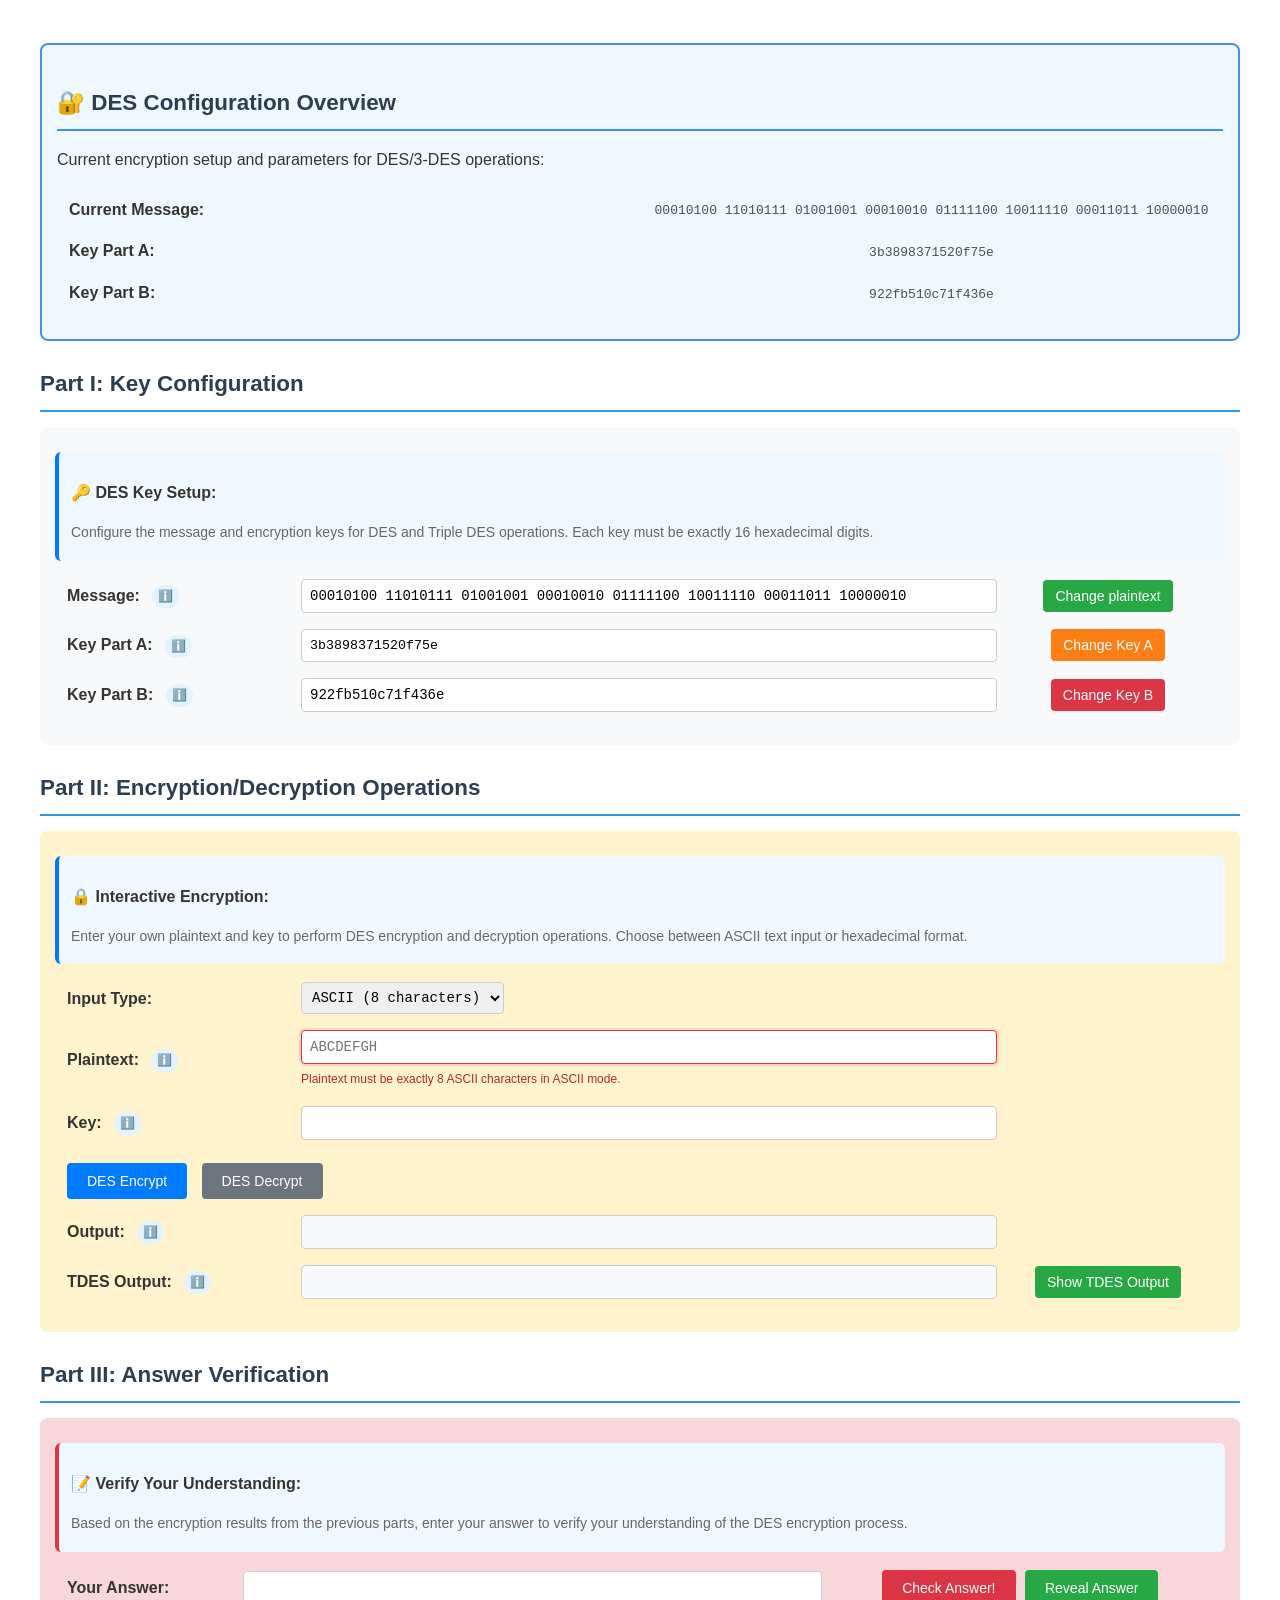
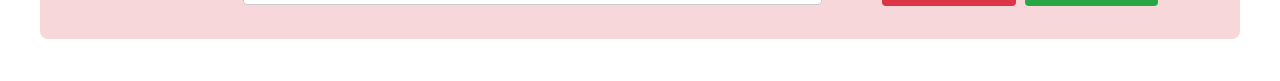
<file: simulation/index.html>
<!DOCTYPE html>
<html>
  <head>
    <!-- Add CSS at the head of HTML file -->
    <link rel="stylesheet" href="./css/main.css" />
    <script src="js/mobile-detection.js"></script>
  </head>
  <body>
    <div class="content" id="experiment-article-section-4-content">
      <!-- DES Configuration Overview -->
      <div style="background: #f0f8ff; padding: 15px; border-radius: 8px; margin: 15px 0; border: 2px solid #4a90e2;">
        <h3>🔐 DES Configuration Overview</h3>
        <p>Current encryption setup and parameters for DES/3-DES operations:</p>
        <table style="width: 100%">
          <tr>
            <td><strong>Current Message:</strong></td>
            <td>
              <span id="currentMessage" style="font-family: monospace; color: #495057;">00010100 11010111 01001001 00010010 01111100 10011110 00011011 10000010</span>
            </td>
          </tr>
          <tr>
            <td><strong>Key Part A:</strong></td>
            <td>
              <span id="currentKeyA" style="font-family: monospace; color: #495057;">3b3898371520f75e</span>
            </td>
          </tr>
          <tr>
            <td><strong>Key Part B:</strong></td>
            <td>
              <span id="currentKeyB" style="font-family: monospace; color: #495057;">922fb510c71f436e</span>
            </td>
          </tr>
        </table>
      </div>

      <!-- PART I: Key Configuration -->
      <h3>Part I: Key Configuration</h3>
      <div style="background: #f8f9fa; padding: 15px; border-radius: 8px; margin: 15px 0;">
        <div style="background: #f0f8ff; padding: 12px; border-radius: 6px; border-left: 4px solid #007bff; margin: 10px 0;">
          <p><strong>🔑 DES Key Setup:</strong></p>
          <p style="font-size: 14px; color: #666; margin: 5px 0">
            Configure the message and encryption keys for DES and Triple DES operations. Each key must be exactly 16 hexadecimal digits.
          </p>
        </div>
        <form name="stuff">
          <table style="width: 100%">
            <tbody>
              <tr>
                <td><strong>Message:</strong>
                  <span class="info-icon" title="This is the plaintext message for PART I. It must be 64 bits (e.g., 00010100...10000010)." style="background: #e3f2fd; color: #1976d2; padding: 2px 6px; border-radius: 12px; font-size: 12px; margin-left: 8px;">ℹ️</span>
                </td>
                <td>
                  <input id="plaintext" readonly="readonly" style="width: 100%; padding: 8px; border: 1px solid #ccc; border-radius: 4px; font-family: monospace;" type="text" value=" 00010100 11010111 01001001 00010010 01111100 10011110 00011011 10000010" />
                  <div id="messageValidationError" class="inline-error" style="display: none;"></div>
                </td>
                <td>
                  <input onclick="changePlaintext();" type="button" value="Change plaintext" style="background: #28a745; color: white; border: none; padding: 8px 12px; border-radius: 4px; cursor: pointer;" />
                </td>
              </tr>
              <tr>
                <td><strong>Key Part A:</strong>
                  <span class="info-icon" title="This is the first key for PART I/TDES. It must be 16 hex digits (e.g., 3b3898371520f75e)." style="background: #e3f2fd; color: #1976d2; padding: 2px 6px; border-radius: 12px; font-size: 12px; margin-left: 8px;">ℹ️</span>
                </td>
                <td>
                  <input id="keya" readonly="readonly" style="width: 100%; padding: 8px; border: 1px solid #ccc; border-radius: 4px; font-family: monospace;" value="3b3898371520f75e" />
                  <div id="keyAValidationError" class="inline-error" style="display: none;"></div>
                </td>
                <td>
                  <input onclick="changeKeyA();" type="button" value="Change Key A" style="background: #fd7e14; color: white; border: none; padding: 8px 12px; border-radius: 4px; cursor: pointer;" />
                </td>
              </tr>
              <tr>
                <td><strong>Key Part B:</strong>
                  <span class="info-icon" title="This is the second key for TDES. It must be 16 hex digits (e.g., 922fb510c71f436e)." style="background: #e3f2fd; color: #1976d2; padding: 2px 6px; border-radius: 12px; font-size: 12px; margin-left: 8px;">ℹ️</span>
                </td>
                <td>
                  <input id="keyb" readonly="readonly" style="width: 100%; padding: 8px; border: 1px solid #ccc; border-radius: 4px; font-family: monospace;" type="text" value="922fb510c71f436e" />
                  <div id="keyBValidationError" class="inline-error" style="display: none;"></div>
                </td>
                <td>
                  <input onclick="changeKeyB();" type="button" value="Change Key B" style="background: #dc3545; color: white; border: none; padding: 8px 12px; border-radius: 4px; cursor: pointer;" />
                </td>
              </tr>
            </tbody>
          </table>
        </div>

        <!-- PART II: Encryption/Decryption Operations -->
        <h3>Part II: Encryption/Decryption Operations</h3>
        <div style="background: #fff3cd; padding: 15px; border-radius: 8px; margin: 15px 0;">
          <div style="background: #f0f8ff; padding: 12px; border-radius: 6px; border-left: 4px solid #007bff; margin: 10px 0;">
            <p><strong>🔒 Interactive Encryption:</strong></p>
            <p style="font-size: 14px; color: #666; margin: 5px 0">
              Enter your own plaintext and key to perform DES encryption and decryption operations. Choose between ASCII text input or hexadecimal format.
            </p>
          </div>
          <form name="stuff2">
            <table style="width: 100%">
              <tbody>
                <tr>
                  <td><strong>Input Type:</strong></td>
                  <td>
                    <select id="inputType" onchange="updateInputFormat()" style="padding: 6px; border: 1px solid #ccc; border-radius: 4px;">
                      <option value="ascii" selected>ASCII (8 characters)</option>
                      <option value="hex">Hex (16 digits)</option>
                    </select>
                  </td>
                  <td></td>
                </tr>
                <tr>
                  <td><strong>Plaintext:</strong>
                    <span class="info-icon" id="plaintextInfo" title="Enter your plaintext here. Example (ASCII): ABCDEFGH" style="background: #e3f2fd; color: #1976d2; padding: 2px 6px; border-radius: 12px; font-size: 12px; margin-left: 8px;">ℹ️</span>
                  </td>
                  <td>
                    <input id="plaintext2" name="indata" placeholder="ABCDEFGH" style="width: 100%; padding: 8px; border: 1px solid #ccc; border-radius: 4px; font-family: monospace;" type="text" />
                    <div id="plaintextValidationError" class="inline-error" style="display: none;"></div>
                  </td>
                  <td></td>
                </tr>
                <tr>
                  <td><strong>Key:</strong>
                    <span class="info-icon" title="Enter the key for DES/TDES. It must be exactly 16 hexadecimal digits. Example: 3b3898371520f75e" style="background: #e3f2fd; color: #1976d2; padding: 2px 6px; border-radius: 12px; font-size: 12px; margin-left: 8px;">ℹ️</span>
                  </td>
                  <td>
                    <input id="key" name="key" style="width: 100%; padding: 8px; border: 1px solid #ccc; border-radius: 4px; font-family: monospace;" type="text" />
                    <div id="keyValidationError" class="inline-error" style="display: none;"></div>
                  </td>
                  <td></td>
                </tr>
                <tr>
                  <td colspan="2" style="padding-top: 15px;">
                    <input onclick="do_des(true);" type="button" value="DES Encrypt" style="background: #007bff; color: white; border: none; padding: 10px 20px; border-radius: 4px; cursor: pointer; margin-right: 10px;" />
                    <input onclick="do_des(false);" type="button" value="DES Decrypt" style="background: #6c757d; color: white; border: none; padding: 10px 20px; border-radius: 4px; cursor: pointer;" />
                  </td>
                  <td></td>
                </tr>
                <tr>
                  <td><strong>Output:</strong>
                    <span class="info-icon" title="This field shows the result of DES encryption or decryption. Output will be a 64-bit string." style="background: #e3f2fd; color: #1976d2; padding: 2px 6px; border-radius: 12px; font-size: 12px; margin-left: 8px;">ℹ️</span>
                  </td>
                  <td>
                    <input name="outdata" style="width: 100%; padding: 8px; border: 1px solid #ccc; border-radius: 4px; font-family: monospace; background: #f8f9fa;" type="text" />
                  </td>
                  <td></td>
                </tr>
                <tr>
                  <td><strong>TDES Output:</strong>
                    <span class="info-icon" title="This field shows the result of Triple DES (TDES) encryption. Output will be a 64-bit string." style="background: #e3f2fd; color: #1976d2; padding: 2px 6px; border-radius: 12px; font-size: 12px; margin-left: 8px;">ℹ️</span>
                  </td>
                  <td>
                    <input id="tdesout" readonly style="width: 100%; padding: 8px; border: 1px solid #ccc; border-radius: 4px; font-family: monospace; background: #f8f9fa;" type="text" />
                  </td>
                  <td>
                    <input onclick="showTDES();" type="button" value="Show TDES Output" style="background: #28a745; color: white; border: none; padding: 8px 12px; border-radius: 4px; cursor: pointer;" />
                  </td>
                </tr>
              </tbody>
            </table>
          </form>
        </div>

        <!-- PART III: Answer Verification -->
        <h3>Part III: Answer Verification</h3>
        <div style="background: #f8d7da; padding: 15px; border-radius: 8px; margin: 15px 0;">
          <div style="background: #f0f8ff; padding: 12px; border-radius: 6px; border-left: 4px solid #dc3545; margin: 10px 0;">
            <p><strong>📝 Verify Your Understanding:</strong></p>
            <p style="font-size: 14px; color: #666; margin: 5px 0">
              Based on the encryption results from the previous parts, enter your answer to verify your understanding of the DES encryption process.
            </p>
          </div>

          <table style="width: 100%">
            <tbody>
              <tr>
                <td style="width: 15%;"><strong>Your Answer:</strong></td>
                <td style="width: 50%;">
                  <input id="userans" style="width: 100%; padding: 8px; border: 1px solid #ccc; border-radius: 4px; font-family: monospace;" type="text" />
                </td>
                <td style="width: 35%; text-align: center;">
                  <input onclick="checkAnswer();" type="button" value="Check Answer!" style="background: #dc3545; color: white; border: none; padding: 10px 20px; border-radius: 4px; cursor: pointer; margin-right: 5px;" />
                  <input onclick="revealAnswer();" type="button" value="Reveal Answer" style="background: #28a745; color: white; border: none; padding: 10px 20px; border-radius: 4px; cursor: pointer;" />
                </td>
              </tr>
            </tbody>
          </table>
          
          <div id="notification" style="margin-top: 15px; padding: 10px; border-radius: 4px; display: none;"></div>
          
          <!-- Answer explanation section -->
          <div id="answerExplanation" style="margin-top: 15px; padding: 15px; border-radius: 8px; background: #e8f5e8; border-left: 4px solid #28a745; display: none;">
            <h4 style="margin-top: 0; color: #155724;">💡 Correct Answer & Explanation</h4>
            <p><strong>Correct Answer:</strong> <span id="correctAnswer" style="font-family: monospace; color: #000; background: #fff; padding: 4px 8px; border-radius: 4px; border: 1px solid #ccc;"></span></p>
            <div id="explanationText">
              <p><strong>Why this is correct:</strong></p>
              <p>This result comes from the Triple DES (3DES) encryption process, which involves:</p>
              <ol>
                <li><strong>Step 1:</strong> DES Encrypt the message using Key Part A</li>
                <li><strong>Step 2:</strong> DES Decrypt the result using Key Part B</li>
                <li><strong>Step 3:</strong> DES Encrypt the result using Key Part A again</li>
              </ol>
              <p>The formula is: <strong>3DES(M) = DES<sub>KeyA</sub>(DES<sup>-1</sup><sub>KeyB</sub>(DES<sub>KeyA</sub>(M)))</strong></p>
              <p>This three-step process provides stronger security than single DES by effectively using a longer key length.</p>
            </div>
          </div>
        </div>
      </div>

      <!-- Add JS at the bottom of HTML file -->
      <script src="js/main.js"></script>
    <script src="../assets/js/iframeResize.js"></script>
        
        </body>
  </html>
</file>
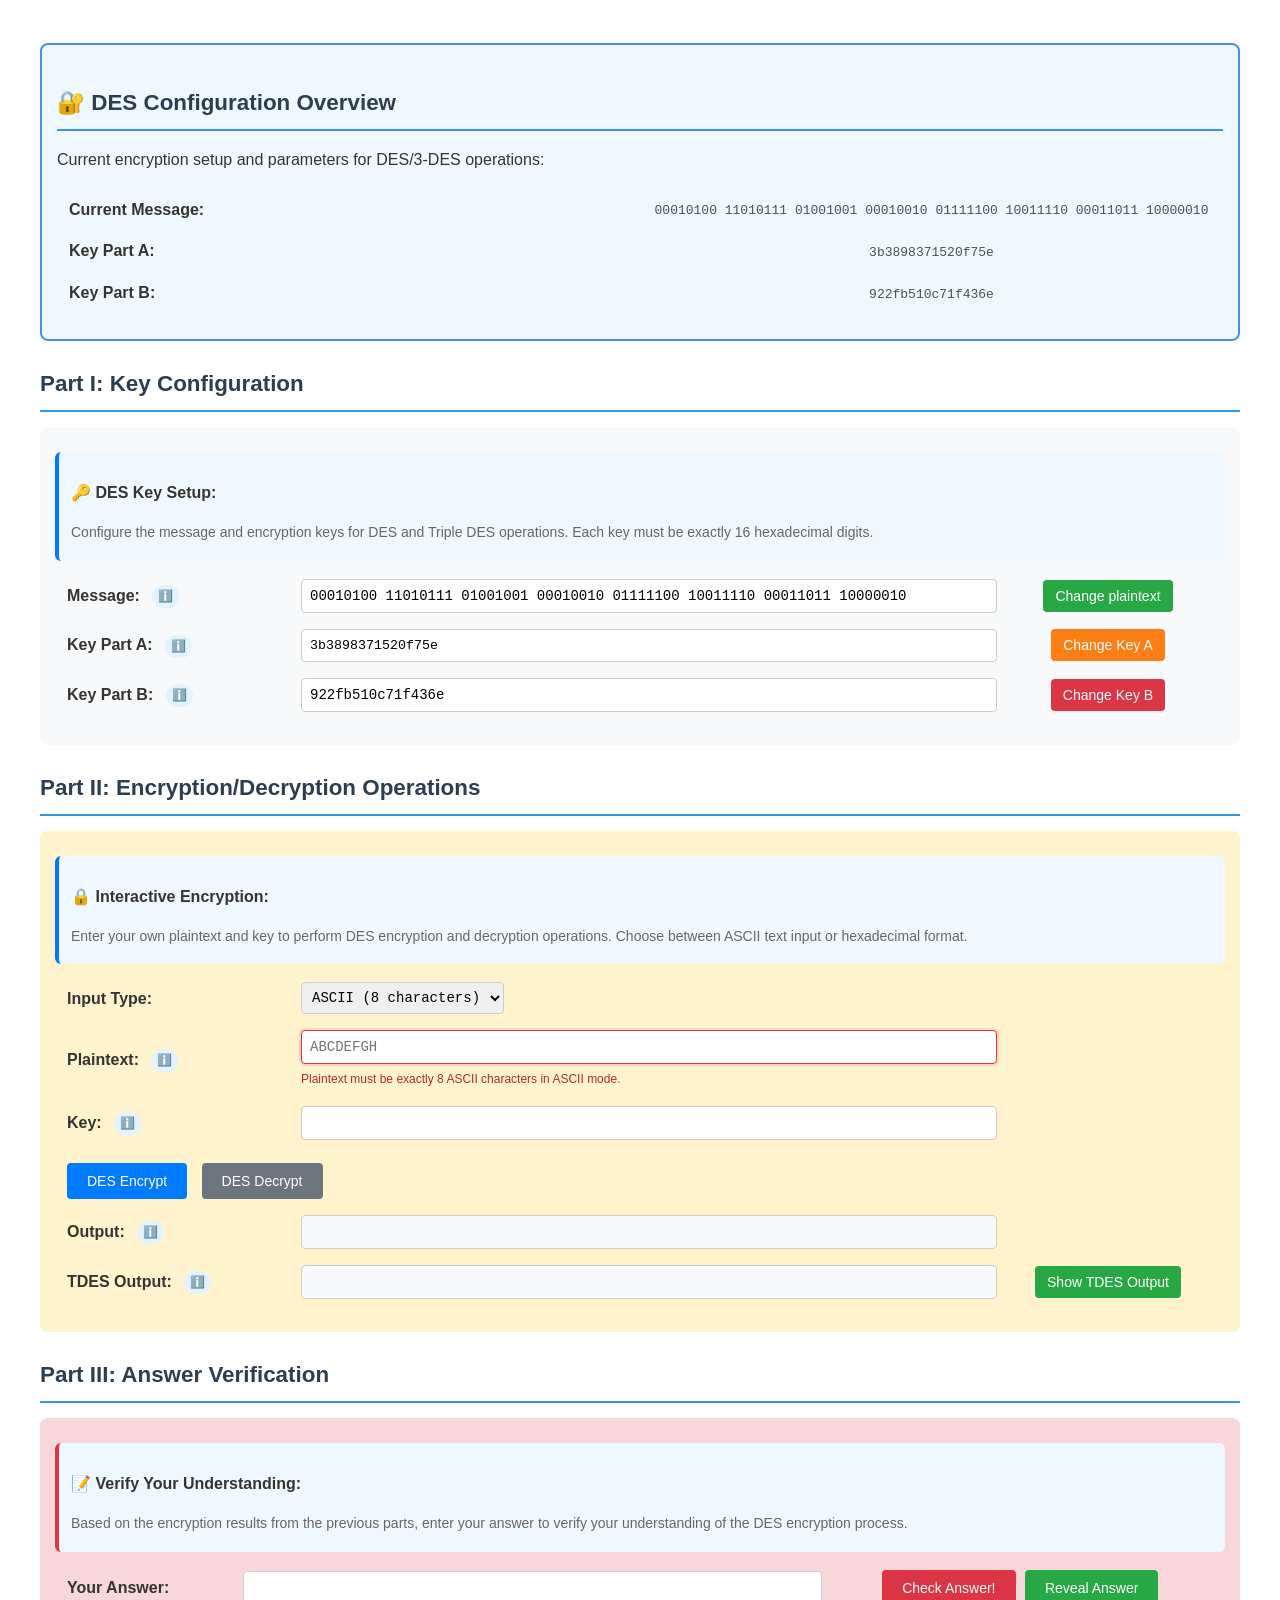
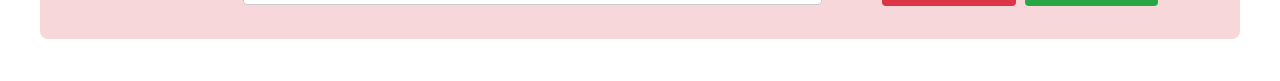
<file: experiment/simulation/index.html>
<!DOCTYPE html>
<html>
  <head>
    <!-- Add CSS at the head of HTML file -->
    <link rel="stylesheet" href="./css/main.css" />
    <script src="js/mobile-detection.js"></script>
  </head>
  <body>
    <div class="content" id="experiment-article-section-4-content">
      <!-- DES Configuration Overview -->
      <div style="background: #f0f8ff; padding: 15px; border-radius: 8px; margin: 15px 0; border: 2px solid #4a90e2;">
        <h3>🔐 DES Configuration Overview</h3>
        <p>Current encryption setup and parameters for DES/3-DES operations:</p>
        <table style="width: 100%">
          <tr>
            <td><strong>Current Message:</strong></td>
            <td>
              <span id="currentMessage" style="font-family: monospace; color: #495057;">00010100 11010111 01001001 00010010 01111100 10011110 00011011 10000010</span>
            </td>
          </tr>
          <tr>
            <td><strong>Key Part A:</strong></td>
            <td>
              <span id="currentKeyA" style="font-family: monospace; color: #495057;">3b3898371520f75e</span>
            </td>
          </tr>
          <tr>
            <td><strong>Key Part B:</strong></td>
            <td>
              <span id="currentKeyB" style="font-family: monospace; color: #495057;">922fb510c71f436e</span>
            </td>
          </tr>
        </table>
      </div>

      <!-- PART I: Key Configuration -->
      <h3>Part I: Key Configuration</h3>
      <div style="background: #f8f9fa; padding: 15px; border-radius: 8px; margin: 15px 0;">
        <div style="background: #f0f8ff; padding: 12px; border-radius: 6px; border-left: 4px solid #007bff; margin: 10px 0;">
          <p><strong>🔑 DES Key Setup:</strong></p>
          <p style="font-size: 14px; color: #666; margin: 5px 0">
            Configure the message and encryption keys for DES and Triple DES operations. Each key must be exactly 16 hexadecimal digits.
          </p>
        </div>
        <form name="stuff">
          <table style="width: 100%">
            <tbody>
              <tr>
                <td><strong>Message:</strong>
                  <span class="info-icon" title="This is the plaintext message for PART I. It must be 64 bits (e.g., 00010100...10000010)." style="background: #e3f2fd; color: #1976d2; padding: 2px 6px; border-radius: 12px; font-size: 12px; margin-left: 8px;">ℹ️</span>
                </td>
                <td>
                  <input id="plaintext" readonly="readonly" style="width: 100%; padding: 8px; border: 1px solid #ccc; border-radius: 4px; font-family: monospace;" type="text" value=" 00010100 11010111 01001001 00010010 01111100 10011110 00011011 10000010" />
                  <div id="messageValidationError" class="inline-error" style="display: none;"></div>
                </td>
                <td>
                  <input onclick="changePlaintext();" type="button" value="Change plaintext" style="background: #28a745; color: white; border: none; padding: 8px 12px; border-radius: 4px; cursor: pointer;" />
                </td>
              </tr>
              <tr>
                <td><strong>Key Part A:</strong>
                  <span class="info-icon" title="This is the first key for PART I/TDES. It must be 16 hex digits (e.g., 3b3898371520f75e)." style="background: #e3f2fd; color: #1976d2; padding: 2px 6px; border-radius: 12px; font-size: 12px; margin-left: 8px;">ℹ️</span>
                </td>
                <td>
                  <input id="keya" readonly="readonly" style="width: 100%; padding: 8px; border: 1px solid #ccc; border-radius: 4px; font-family: monospace;" value="3b3898371520f75e" />
                  <div id="keyAValidationError" class="inline-error" style="display: none;"></div>
                </td>
                <td>
                  <input onclick="changeKeyA();" type="button" value="Change Key A" style="background: #fd7e14; color: white; border: none; padding: 8px 12px; border-radius: 4px; cursor: pointer;" />
                </td>
              </tr>
              <tr>
                <td><strong>Key Part B:</strong>
                  <span class="info-icon" title="This is the second key for TDES. It must be 16 hex digits (e.g., 922fb510c71f436e)." style="background: #e3f2fd; color: #1976d2; padding: 2px 6px; border-radius: 12px; font-size: 12px; margin-left: 8px;">ℹ️</span>
                </td>
                <td>
                  <input id="keyb" readonly="readonly" style="width: 100%; padding: 8px; border: 1px solid #ccc; border-radius: 4px; font-family: monospace;" type="text" value="922fb510c71f436e" />
                  <div id="keyBValidationError" class="inline-error" style="display: none;"></div>
                </td>
                <td>
                  <input onclick="changeKeyB();" type="button" value="Change Key B" style="background: #dc3545; color: white; border: none; padding: 8px 12px; border-radius: 4px; cursor: pointer;" />
                </td>
              </tr>
            </tbody>
          </table>
        </div>

        <!-- PART II: Encryption/Decryption Operations -->
        <h3>Part II: Encryption/Decryption Operations</h3>
        <div style="background: #fff3cd; padding: 15px; border-radius: 8px; margin: 15px 0;">
          <div style="background: #f0f8ff; padding: 12px; border-radius: 6px; border-left: 4px solid #007bff; margin: 10px 0;">
            <p><strong>🔒 Interactive Encryption:</strong></p>
            <p style="font-size: 14px; color: #666; margin: 5px 0">
              Enter your own plaintext and key to perform DES encryption and decryption operations. Choose between ASCII text input or hexadecimal format.
            </p>
          </div>
          <form name="stuff2">
            <table style="width: 100%">
              <tbody>
                <tr>
                  <td><strong>Input Type:</strong></td>
                  <td>
                    <select id="inputType" onchange="updateInputFormat()" style="padding: 6px; border: 1px solid #ccc; border-radius: 4px;">
                      <option value="ascii" selected>ASCII (8 characters)</option>
                      <option value="hex">Hex (16 digits)</option>
                    </select>
                  </td>
                  <td></td>
                </tr>
                <tr>
                  <td><strong>Plaintext:</strong>
                    <span class="info-icon" id="plaintextInfo" title="Enter your plaintext here. Example (ASCII): ABCDEFGH" style="background: #e3f2fd; color: #1976d2; padding: 2px 6px; border-radius: 12px; font-size: 12px; margin-left: 8px;">ℹ️</span>
                  </td>
                  <td>
                    <input id="plaintext2" name="indata" placeholder="ABCDEFGH" style="width: 100%; padding: 8px; border: 1px solid #ccc; border-radius: 4px; font-family: monospace;" type="text" />
                    <div id="plaintextValidationError" class="inline-error" style="display: none;"></div>
                  </td>
                  <td></td>
                </tr>
                <tr>
                  <td><strong>Key:</strong>
                    <span class="info-icon" title="Enter the key for DES/TDES. It must be exactly 16 hexadecimal digits. Example: 3b3898371520f75e" style="background: #e3f2fd; color: #1976d2; padding: 2px 6px; border-radius: 12px; font-size: 12px; margin-left: 8px;">ℹ️</span>
                  </td>
                  <td>
                    <input id="key" name="key" style="width: 100%; padding: 8px; border: 1px solid #ccc; border-radius: 4px; font-family: monospace;" type="text" />
                    <div id="keyValidationError" class="inline-error" style="display: none;"></div>
                  </td>
                  <td></td>
                </tr>
                <tr>
                  <td colspan="2" style="padding-top: 15px;">
                    <input onclick="do_des(true);" type="button" value="DES Encrypt" style="background: #007bff; color: white; border: none; padding: 10px 20px; border-radius: 4px; cursor: pointer; margin-right: 10px;" />
                    <input onclick="do_des(false);" type="button" value="DES Decrypt" style="background: #6c757d; color: white; border: none; padding: 10px 20px; border-radius: 4px; cursor: pointer;" />
                  </td>
                  <td></td>
                </tr>
                <tr>
                  <td><strong>Output:</strong>
                    <span class="info-icon" title="This field shows the result of DES encryption or decryption. Output will be a 64-bit string." style="background: #e3f2fd; color: #1976d2; padding: 2px 6px; border-radius: 12px; font-size: 12px; margin-left: 8px;">ℹ️</span>
                  </td>
                  <td>
                    <input name="outdata" style="width: 100%; padding: 8px; border: 1px solid #ccc; border-radius: 4px; font-family: monospace; background: #f8f9fa;" type="text" />
                  </td>
                  <td></td>
                </tr>
                <tr>
                  <td><strong>TDES Output:</strong>
                    <span class="info-icon" title="This field shows the result of Triple DES (TDES) encryption. Output will be a 64-bit string." style="background: #e3f2fd; color: #1976d2; padding: 2px 6px; border-radius: 12px; font-size: 12px; margin-left: 8px;">ℹ️</span>
                  </td>
                  <td>
                    <input id="tdesout" readonly style="width: 100%; padding: 8px; border: 1px solid #ccc; border-radius: 4px; font-family: monospace; background: #f8f9fa;" type="text" />
                  </td>
                  <td>
                    <input onclick="showTDES();" type="button" value="Show TDES Output" style="background: #28a745; color: white; border: none; padding: 8px 12px; border-radius: 4px; cursor: pointer;" />
                  </td>
                </tr>
              </tbody>
            </table>
          </form>
        </div>

        <!-- PART III: Answer Verification -->
        <h3>Part III: Answer Verification</h3>
        <div style="background: #f8d7da; padding: 15px; border-radius: 8px; margin: 15px 0;">
          <div style="background: #f0f8ff; padding: 12px; border-radius: 6px; border-left: 4px solid #dc3545; margin: 10px 0;">
            <p><strong>📝 Verify Your Understanding:</strong></p>
            <p style="font-size: 14px; color: #666; margin: 5px 0">
              Based on the encryption results from the previous parts, enter your answer to verify your understanding of the DES encryption process.
            </p>
          </div>

          <table style="width: 100%">
            <tbody>
              <tr>
                <td style="width: 15%;"><strong>Your Answer:</strong></td>
                <td style="width: 50%;">
                  <input id="userans" style="width: 100%; padding: 8px; border: 1px solid #ccc; border-radius: 4px; font-family: monospace;" type="text" />
                </td>
                <td style="width: 35%; text-align: center;">
                  <input onclick="checkAnswer();" type="button" value="Check Answer!" style="background: #dc3545; color: white; border: none; padding: 10px 20px; border-radius: 4px; cursor: pointer; margin-right: 5px;" />
                  <input onclick="revealAnswer();" type="button" value="Reveal Answer" style="background: #28a745; color: white; border: none; padding: 10px 20px; border-radius: 4px; cursor: pointer;" />
                </td>
              </tr>
            </tbody>
          </table>
          
          <div id="notification" style="margin-top: 15px; padding: 10px; border-radius: 4px; display: none;"></div>
          
          <!-- Answer explanation section -->
          <div id="answerExplanation" style="margin-top: 15px; padding: 15px; border-radius: 8px; background: #e8f5e8; border-left: 4px solid #28a745; display: none;">
            <h4 style="margin-top: 0; color: #155724;">💡 Correct Answer & Explanation</h4>
            <p><strong>Correct Answer:</strong> <span id="correctAnswer" style="font-family: monospace; color: #000; background: #fff; padding: 4px 8px; border-radius: 4px; border: 1px solid #ccc;"></span></p>
            <div id="explanationText">
              <p><strong>Why this is correct:</strong></p>
              <p>This result comes from the Triple DES (3DES) encryption process, which involves:</p>
              <ol>
                <li><strong>Step 1:</strong> DES Encrypt the message using Key Part A</li>
                <li><strong>Step 2:</strong> DES Decrypt the result using Key Part B</li>
                <li><strong>Step 3:</strong> DES Encrypt the result using Key Part A again</li>
              </ol>
              <p>The formula is: <strong>3DES(M) = DES<sub>KeyA</sub>(DES<sup>-1</sup><sub>KeyB</sub>(DES<sub>KeyA</sub>(M)))</strong></p>
              <p>This three-step process provides stronger security than single DES by effectively using a longer key length.</p>
            </div>
          </div>
        </div>
      </div>

      <!-- Add JS at the bottom of HTML file -->
      <script src="js/main.js"></script>
    </body>
  </html>
</file>
<file: simulation/css/main.css>
/* Main container styling to match MAC experiment */
.content {
  max-width: 1200px;
  margin: 0 auto;
  padding: 20px;
  font-family: "Segoe UI", Tahoma, Geneva, Verdana, sans-serif;
  line-height: 1.6;
  color: #333;
}

/* Info icon styling */
.info-icon {
  display: inline-block;
  margin-left: 6px;
  color: #1976d2;
  cursor: pointer;
  font-size: 12px;
  vertical-align: middle;
  transition: all 0.2s;
  background: #e3f2fd;
  padding: 2px 6px;
  border-radius: 12px;
  font-weight: bold;
}

.info-icon:hover {
  background: #bbdefb;
  color: #0d47a1;
  transform: scale(1.05);
}

/* Section styling to match MAC experiment */
h3 {
  color: #2c3e50;
  font-size: 1.4em;
  margin: 25px 0 15px 0;
  font-weight: 600;
  border-bottom: 2px solid #3498db;
  padding-bottom: 8px;
}

/* Table styling */
table {
  width: 100%;
  border-collapse: collapse;
  margin: 10px 0;
}

table td {
  padding: 8px 12px;
  vertical-align: middle;
}

table td:first-child {
  width: 20%;
  font-weight: 500;
}

table td:nth-child(2) {
  width: 60%;
}

table td:last-child {
  width: 20%;
  text-align: center;
}

/* Input styling */
input[type="text"],
select {
  font-family: "Courier New", monospace;
  font-size: 14px;
  border: 1px solid #ddd;
  border-radius: 4px;
  padding: 8px;
  transition: border-color 0.2s;
}

input[type="text"]:focus,
select:focus {
  outline: none;
  border-color: #3498db;
  box-shadow: 0 0 5px rgba(52, 152, 219, 0.3);
}

/* Button styling */
input[type="button"] {
  font-weight: 500;
  font-size: 14px;
  border: none;
  border-radius: 4px;
  padding: 8px 16px;
  cursor: pointer;
  transition: all 0.2s;
}

input[type="button"]:hover {
  transform: translateY(-1px);
  box-shadow: 0 2px 4px rgba(0, 0, 0, 0.2);
}

.inline-error {
  margin-top: 6px;
  color: #b02a37;
  font-size: 12px;
  font-weight: 500;
}

/* Answer explanation styling */
#answerExplanation {
  animation: slideIn 0.3s ease-out;
}

@keyframes slideIn {
  from {
    opacity: 0;
    transform: translateY(-10px);
  }
  to {
    opacity: 1;
    transform: translateY(0);
  }
}

#answerExplanation h4 {
  margin-top: 0;
  margin-bottom: 15px;
  color: #155724;
  border-bottom: 2px solid #28a745;
  padding-bottom: 8px;
}

#answerExplanation code {
  background: #f8f9fa;
  padding: 2px 6px;
  border-radius: 3px;
  font-family: "Courier New", monospace;
  font-size: 13px;
  border: 1px solid #e9ecef;
}

#answerExplanation ol,
#answerExplanation ul {
  line-height: 1.6;
}

#answerExplanation li {
  margin-bottom: 5px;
}

#correctAnswer {
  font-family: "Courier New", monospace !important;
  font-size: 14px;
  font-weight: bold;
}

/* Notification styling */
#notification {
  margin-top: 15px;
  padding: 10px;
  border-radius: 4px;
  font-weight: 500;
  text-align: center;
}

#notification.success {
  background: #d4edda;
  color: #155724;
  border: 1px solid #c3e6cb;
  display: block;
}

#notification.error {
  background: #f8d7da;
  color: #721c24;
  border: 1px solid #f5c6cb;
  display: block;
}

/* Mobile overlay styling */
.mobile-overlay {
  position: fixed;
  top: 0;
  left: 0;
  width: 100%;
  height: 100%;
  background: rgba(0, 0, 0, 0.8);
  z-index: 9999;
  display: flex;
  justify-content: center;
  align-items: center;
}

.mobile-overlay-content {
  background: white;
  padding: 30px;
  border-radius: 10px;
  text-align: center;
  max-width: 80%;
  box-shadow: 0 4px 20px rgba(0, 0, 0, 0.3);
}

.mobile-overlay h2 {
  color: #e74c3c;
  margin-bottom: 15px;
}

.mobile-overlay p {
  margin-bottom: 20px;
  line-height: 1.5;
}

.mobile-overlay button {
  background: #3498db;
  color: white;
  border: none;
  padding: 10px 20px;
  border-radius: 5px;
  cursor: pointer;
  font-size: 16px;
}

.mobile-overlay button:hover {
  background: #2980b9;
}
</file>
<file: experiment/simulation/css/main.css>
/* Main container styling to match MAC experiment */
.content {
  max-width: 1200px;
  margin: 0 auto;
  padding: 20px;
  font-family: "Segoe UI", Tahoma, Geneva, Verdana, sans-serif;
  line-height: 1.6;
  color: #333;
}

/* Info icon styling */
.info-icon {
  display: inline-block;
  margin-left: 6px;
  color: #1976d2;
  cursor: pointer;
  font-size: 12px;
  vertical-align: middle;
  transition: all 0.2s;
  background: #e3f2fd;
  padding: 2px 6px;
  border-radius: 12px;
  font-weight: bold;
}

.info-icon:hover {
  background: #bbdefb;
  color: #0d47a1;
  transform: scale(1.05);
}

/* Section styling to match MAC experiment */
h3 {
  color: #2c3e50;
  font-size: 1.4em;
  margin: 25px 0 15px 0;
  font-weight: 600;
  border-bottom: 2px solid #3498db;
  padding-bottom: 8px;
}

/* Table styling */
table {
  width: 100%;
  border-collapse: collapse;
  margin: 10px 0;
}

table td {
  padding: 8px 12px;
  vertical-align: middle;
}

table td:first-child {
  width: 20%;
  font-weight: 500;
}

table td:nth-child(2) {
  width: 60%;
}

table td:last-child {
  width: 20%;
  text-align: center;
}

/* Input styling */
input[type="text"],
select {
  font-family: "Courier New", monospace;
  font-size: 14px;
  border: 1px solid #ddd;
  border-radius: 4px;
  padding: 8px;
  transition: border-color 0.2s;
}

input[type="text"]:focus,
select:focus {
  outline: none;
  border-color: #3498db;
  box-shadow: 0 0 5px rgba(52, 152, 219, 0.3);
}

/* Button styling */
input[type="button"] {
  font-weight: 500;
  font-size: 14px;
  border: none;
  border-radius: 4px;
  padding: 8px 16px;
  cursor: pointer;
  transition: all 0.2s;
}

input[type="button"]:hover {
  transform: translateY(-1px);
  box-shadow: 0 2px 4px rgba(0, 0, 0, 0.2);
}

.inline-error {
  margin-top: 6px;
  color: #b02a37;
  font-size: 12px;
  font-weight: 500;
}

/* Answer explanation styling */
#answerExplanation {
  animation: slideIn 0.3s ease-out;
}

@keyframes slideIn {
  from {
    opacity: 0;
    transform: translateY(-10px);
  }
  to {
    opacity: 1;
    transform: translateY(0);
  }
}

#answerExplanation h4 {
  margin-top: 0;
  margin-bottom: 15px;
  color: #155724;
  border-bottom: 2px solid #28a745;
  padding-bottom: 8px;
}

#answerExplanation code {
  background: #f8f9fa;
  padding: 2px 6px;
  border-radius: 3px;
  font-family: "Courier New", monospace;
  font-size: 13px;
  border: 1px solid #e9ecef;
}

#answerExplanation ol,
#answerExplanation ul {
  line-height: 1.6;
}

#answerExplanation li {
  margin-bottom: 5px;
}

#correctAnswer {
  font-family: "Courier New", monospace !important;
  font-size: 14px;
  font-weight: bold;
}

/* Notification styling */
#notification {
  margin-top: 15px;
  padding: 10px;
  border-radius: 4px;
  font-weight: 500;
  text-align: center;
}

#notification.success {
  background: #d4edda;
  color: #155724;
  border: 1px solid #c3e6cb;
  display: block;
}

#notification.error {
  background: #f8d7da;
  color: #721c24;
  border: 1px solid #f5c6cb;
  display: block;
}

/* Mobile overlay styling */
.mobile-overlay {
  position: fixed;
  top: 0;
  left: 0;
  width: 100%;
  height: 100%;
  background: rgba(0, 0, 0, 0.8);
  z-index: 9999;
  display: flex;
  justify-content: center;
  align-items: center;
}

.mobile-overlay-content {
  background: white;
  padding: 30px;
  border-radius: 10px;
  text-align: center;
  max-width: 80%;
  box-shadow: 0 4px 20px rgba(0, 0, 0, 0.3);
}

.mobile-overlay h2 {
  color: #e74c3c;
  margin-bottom: 15px;
}

.mobile-overlay p {
  margin-bottom: 20px;
  line-height: 1.5;
}

.mobile-overlay button {
  background: #3498db;
  color: white;
  border: none;
  padding: 10px 20px;
  border-radius: 5px;
  cursor: pointer;
  font-size: 16px;
}

.mobile-overlay button:hover {
  background: #2980b9;
}
</file>
